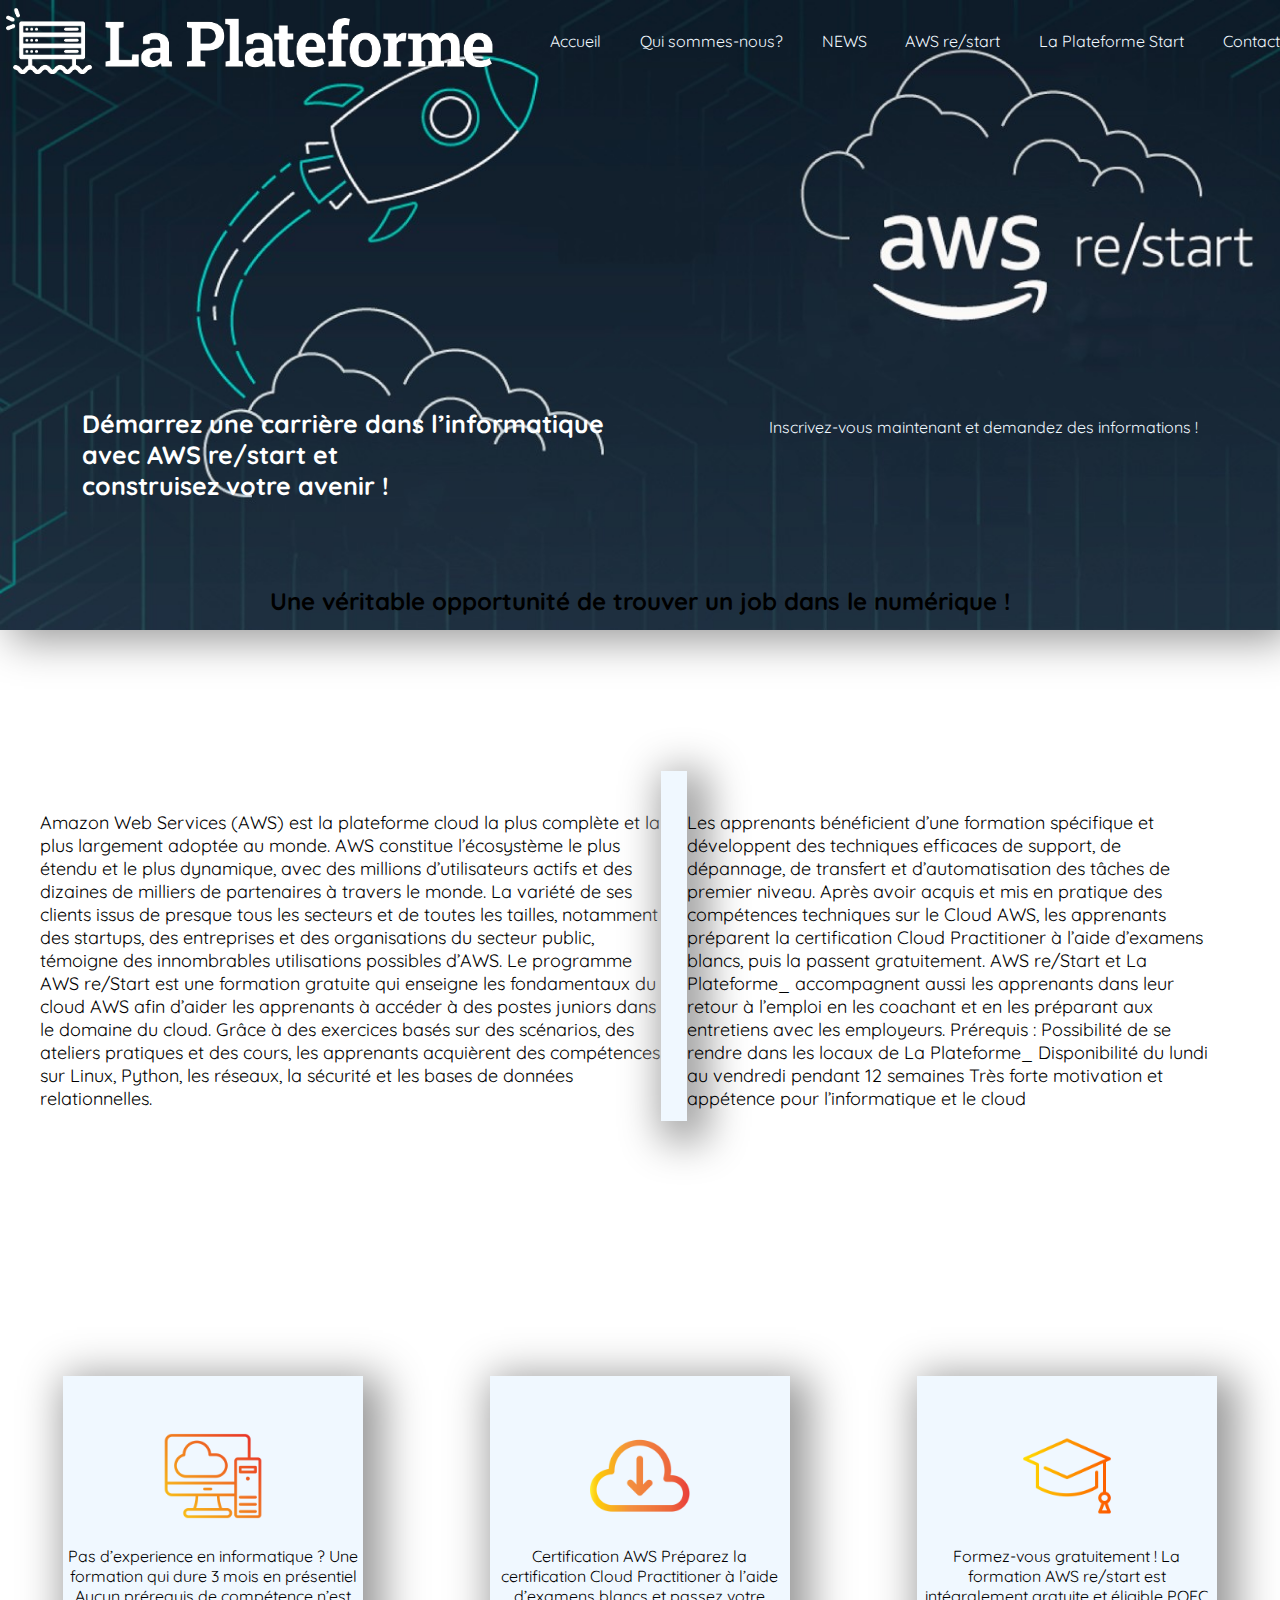
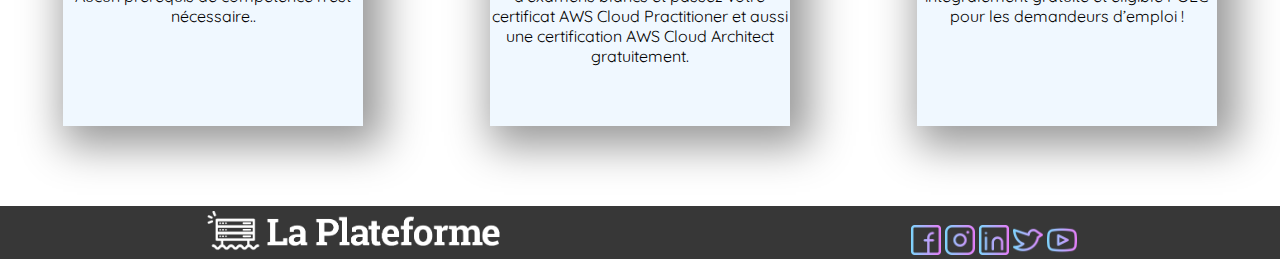
<file: laplateforme/aws.html>
<!doctype html>
<html lang="fr">
<head>
  <meta charset="utf-8">
  <meta name="viewport" content="width=device-width, initial-scale=1.0">
  <title>AWS re-start /Ecole La Plateforme</title>
  <link rel="stylesheet" href="css/style.css">  
</head>


<body>
    <section class="awsstart">
        <header>
            <img src="images/logoblanc.png" alt="logo ecole la plateforme">

            <nav class="nav">
                    <li><a href="index.html">Accueil</a></li>
                    <li><a href="qui-sommes-nous.html">Qui sommes-nous?</a></li>
                    <li><a href="news.html">NEWS</a></li>
                    <li><a href="aws.html">AWS re/start</a></li>
                    <li><a href="laplateforme-start.html">La Plateforme Start</a></li>
                    <li><a href="contact.html">Contact</a></li>

            </nav>
        </header>

              <div class="milieupage">
                <p class="big-title2">Démarrez une carrière
                  dans l’informatique<br />
                  avec AWS re/start et<br />
                  construisez votre avenir !</p>
                  <p>Inscrivez-vous maintenant
                    et demandez des informations !</p>
                                                                     
              </div>

              <h2 class="titre">Une véritable opportunité de trouver un job dans le numérique !</h2>
          <section class="information">
            
            <div class="p6"></div>
              <p>Amazon Web Services (AWS) est la plateforme cloud la plus complète et la plus largement adoptée au monde. AWS constitue l’écosystème le plus étendu et le plus dynamique, avec des millions d’utilisateurs actifs et des dizaines de milliers de partenaires à travers le monde. La variété de ses clients issus de presque tous les secteurs et de toutes les tailles, notamment des startups, des entreprises et des organisations du secteur public, témoigne des innombrables utilisations possibles d’AWS.

                Le programme AWS re/Start est une formation gratuite qui enseigne les fondamentaux du cloud AWS afin d’aider les apprenants à accéder à des postes juniors dans le domaine du cloud.
                
                Grâce à des exercices basés sur des scénarios, des ateliers pratiques et des cours, les apprenants acquièrent des compétences sur Linux, Python, les réseaux, la sécurité et les bases de données relationnelles. </p>
              </div>

              <div class="p7"></div>

              <p>Les apprenants bénéficient d’une formation spécifique et développent des techniques efficaces de support, de dépannage, de transfert et d’automatisation des tâches de premier niveau.
                Après avoir acquis et mis en pratique des compétences techniques sur le Cloud AWS, les apprenants préparent la certification Cloud Practitioner à l’aide d’examens blancs, puis la passent gratuitement.
                
                AWS re/Start et La Plateforme_ accompagnent aussi les apprenants dans leur retour à l’emploi en les coachant et en les préparant aux entretiens avec les employeurs.
                
                Prérequis :
                
                Possibilité de se rendre dans les locaux de La Plateforme_
                Disponibilité du lundi au vendredi pendant 12 semaines
                Très forte motivation et appétence pour l’informatique et le cloud</p>
          </section>

    <section class="bottom">

      <div class="p7">
        <img class="i2"src="logos/ordinateur.png" alt="icone ordinateur">
        <p>Pas d’experience en informatique ?

          Une formation qui dure 3 mois en présentiel
          Aucun prérequis de compétence n’est nécessaire..</p>
      </div>
      <div class="p7">
        <img class="i2" src="logos/telechargement-cloud.png" alt="cloud">
        <p>Certification AWS

       Préparez la certification Cloud Practitioner à l’aide d’examens blancs et passez votre certificat AWS Cloud Practitioner et aussi une certification AWS Cloud Architect gratuitement.</p>


      </div>

      <div class="p7">
        <img class="i2" src="logos/mortier.png" alt="mortier chapeau">
        <p>Formez-vous
          gratuitement !
          
          La formation AWS re/start est intégralement gratuite et éligible POEC pour les demandeurs d’emploi !</p>

          </div>

    
    </section>



    <footer class="pied">

      <img class="lp" src="images/logoblanc.png" alt="logo la plateforme">
      
          <div class="logos2">
              <img class="l" src="logos/facebook.png" alt="logo facebook">
              <img class="l" src="logos/instagram.png" alt="logo insta">
              <img class="l" src="logos/linkedin.png" alt="logo linkedin">
              <img class="l" src="logos/twitter.png" alt="logo twitter">
              <img class="l" src="logos/youtube.png" alt="logo youtube">
          </div>
      
      </footer>
</file>
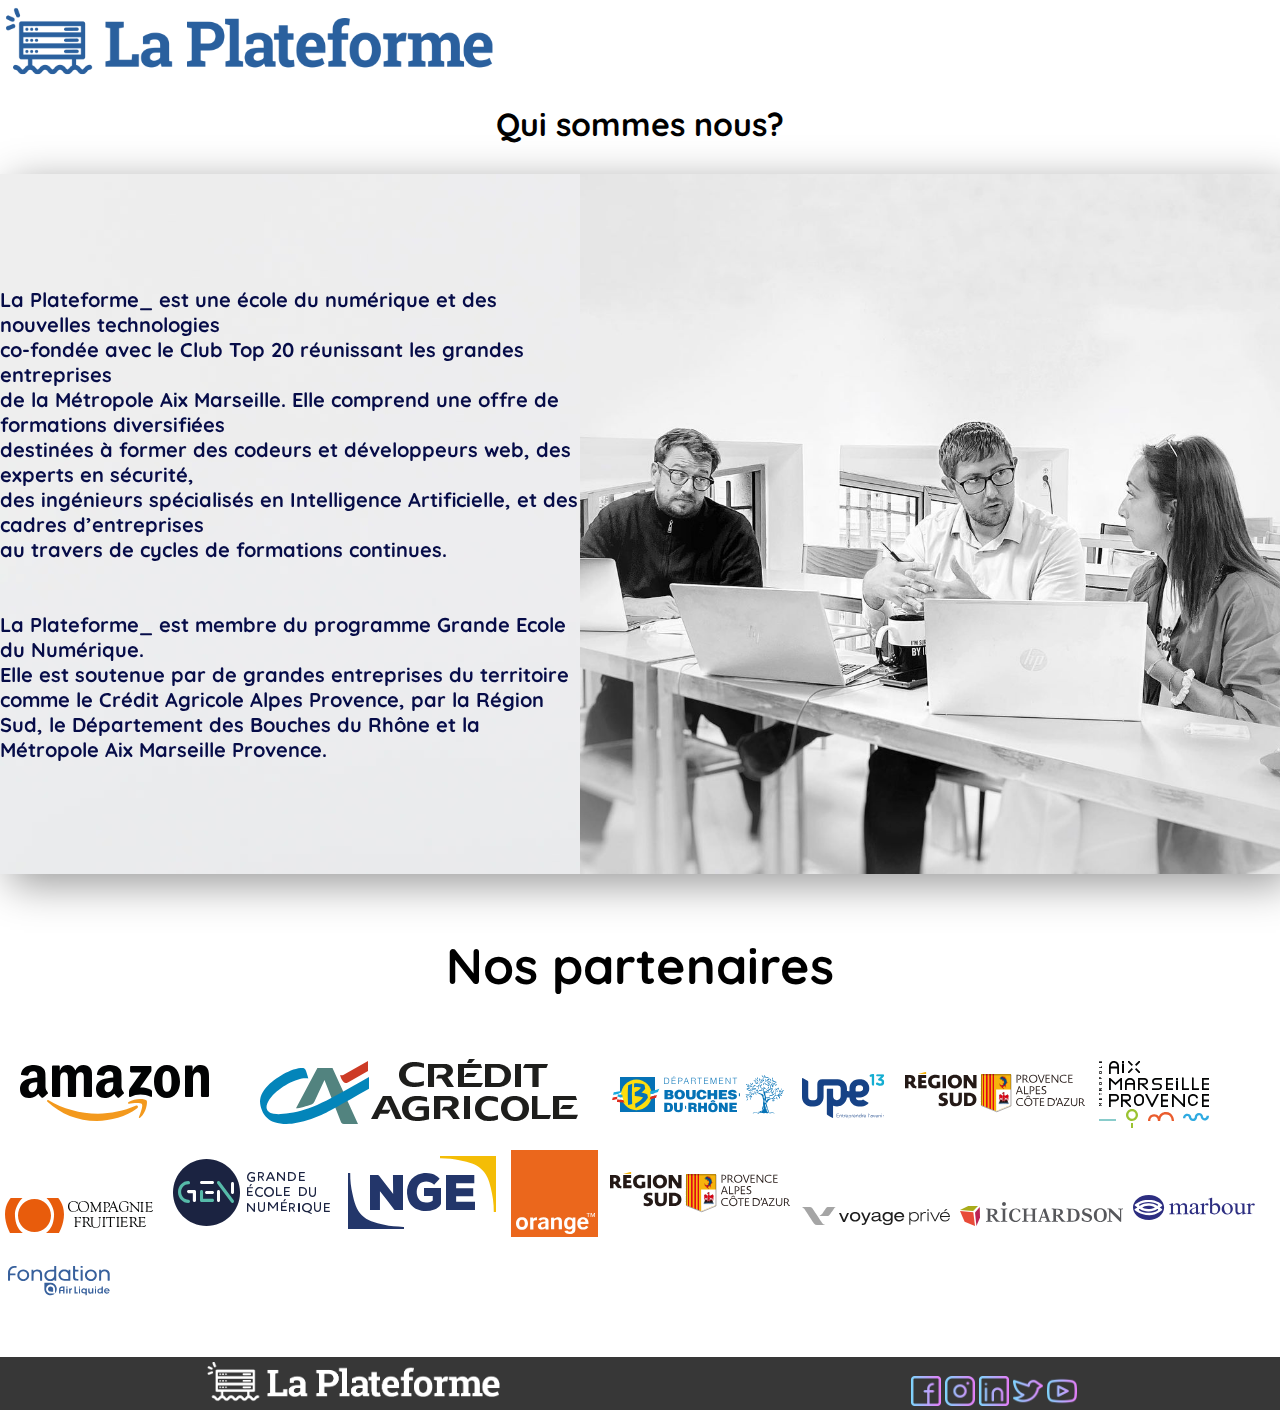
<file: laplateforme/qui-sommes-nous.html>
<!doctype html>
<html lang="fr">
<head>
  <meta charset="utf-8">
  <meta name="viewport" content="width=device-width, initial-scale=1.0">
  <title>Qui sommes nous? La Plateforme</title> 
  <link rel="stylesheet" href="css/style.css">
</head>

 <body>
    <header><img src="images/logo2.png" alt="logo de l'école la plateforme"></header>

    <h1 class="title2">Qui sommes nous?</h1>
    <section class="presentation">
      <div class="div1">
        <p class="p2">La Plateforme_ est une école du numérique et des nouvelles technologies <br />
                      co-fondée avec le Club Top 20 réunissant les grandes entreprises<br /> 
                      de la Métropole Aix Marseille. Elle comprend une offre de formations diversifiées<br />
                      destinées à former des codeurs et développeurs web, des experts en sécurité,<br />
                       des ingénieurs spécialisés en Intelligence Artificielle, et des cadres d’entreprises<br />
                        au travers de cycles de formations continues.<br />
                        <br />
                        <br />
            La Plateforme_ est membre du programme Grande Ecole du Numérique.<br />
            Elle est soutenue par de grandes entreprises du territoire comme le Crédit Agricole Alpes Provence, par la Région Sud, le Département des Bouches du Rhône et la Métropole Aix Marseille Provence.</p></div>
           
           
           <div class="div2"></div>
            <img class="img3" src="images/equipe.jpg" alt="equipe de l'école la plateforme"></div>
    </section>


    <section class="partenaires">
      <h2 class="part">Nos partenaires</h2>
      <div class="logopartenaires">
        <img src="logos/logo-amazon-transp (1).svg" alt="logo amazon">
        <img src="logos/logo-credit-agricole (1).svg" alt="logo-credit-agricole">
        <img src="logos/logo-part-13.svg" alt="logo-part-13">
        <img src="logos/logo-part-upe13.svg" alt="logo-part-upe13">
        <img src="logos/logo-part-regionsud.svg" alt="logo-part-regionsud">
        <img src="logos/logo-part-amm.svg" alt="logo-part-amm">
        <img src="logos/logo-part-compfruit.svg" alt="logo-part-compfruit">
        <img src="logos/logo-part-gen.svg" alt="logo-part-gen">
        <img src="logos/logo-part-nge.svg" alt="logo-part-nge">
        <img src="logos/logo-part-orange.svg" alt="logo-part-orange">
        <img src="logos/logo-part-regionsud.svg" alt="logo-part-regionsud">
        <img src="logos/logo-part-vprive.svg" alt="logo-part-vprive">
        <img src="logos/logo-part-richardson.svg" alt="logo-part-richardson">
        <img src="logos/logo-part-marbour.svg" alt="logo-part-marbour">
        <img src="logos/logo-part-found-air-liquide.svg" alt="logo-part-found-air-liquide">
      </div>
    </section>

    <footer class="pied">

      <img class="lp" src="images/logoblanc.png" alt="logo la plateforme">

          <div class="logos2">
              <img class="l" src="logos/facebook.png" alt="logo facebook">
              <img class="l" src="logos/instagram.png" alt="logo insta">
              <img class="l" src="logos/linkedin.png" alt="logo linkedin">
              <img class="l" src="logos/twitter.png" alt="logo twitter">
              <img class="l" src="logos/youtube.png" alt="logo youtube">
          </div>

      </footer>




 </body>
</file>
<file: laplateforme/css/style.css>
@import url('https://fonts.googleapis.com/css2?family=Quicksand:wght@300&display=swap');


*{
    font-family: 'Quicksand', sans-serif;
}


body{
    margin: 0 auto;
}

header img{
    width: 500px;

}

header{
    display:flex;
    align-items: center;
}


section.top-page {
    background: url("../images/iacouleur5.jpg");
    background-size: cover;
    height: 90vh;
    padding: 25px;
    box-shadow: rgb(152, 152, 152) 10px 10px 40px 10px
}

/* menu de navigation. */

nav{
    display: flex;
    list-style: none;
    margin-left: 50px;
    justify-content: space-between;
    width: 800px;
   

}

nav li a{
    color: aliceblue;
    justify-content: space-around;
    text-decoration: none;

}



.big-title{
    color: aliceblue;
    font-size: 20px;
    border-color: black;
    border-radius: 2px;
    padding: 290px 30px;

}

.p1{
    padding: 250px 20px;
}

.bouton{
    background-color:rgb(240, 198, 228);
    margin-top: 20px;
    margin-bottom: 20px;
    padding-top: 20px;
    padding-bottom: 20px;
    text-decoration: none;
    padding-left: 10px;
    padding-right: 10px;
    color:black;
    border-radius: 40%;
    width: 60px;
    box-shadow:rgb(253, 248, 248) 10px 10px 40px 10px;
}

.landing-page{
    display: flex;
    flex-direction: column;
}

h2{
    text-align: center;
    margin-top: 60px;
    font-style:inherit;
    
 }
     
 .formation{
     display:flex;
     justify-content: space-around;
     margin-top: 80px;
     align-items: center;
     flex-direction:row
     
    
 }
 .p1{
 
     margin-top: 20px;
     width: 300px;
     height: 500px;
     text-align: center;
     box-shadow:rgb(152, 152, 152) 10px 10px 40px 10px;
     background-color: aliceblue;
     padding-top: 50px;
 }
 
 h3{
     text-align: center;
 }
 
 .video{
     display:flex;
     justify-content: space-around;  
 }
 
 .témoignages{
     padding-top: 50px;
     margin-top: 100px;
     background-color: rgb(212, 234, 243);
     box-shadow: rgb(152, 152, 152) 10px 10px 40px
     
 }

.h3{
    font-size: 70px;
}

.icone{
    width: 150px;
    
 }

.pied{
    background-color:#373737;
    display:flex;
    flex-direction: row;
    align-items: baseline;
    justify-content: space-around;
    margin-top: 30px;
}


.lp{
    width: 300px;
 }
 
.l{
    width: 30px;
    

}

div.video{
    margin-bottom: 30px;
    padding-bottom: 30px;
}

.presentation{
    width: 100%;
    height: 50%;
    display: flex;
    align-items:center;
    justify-items: stretch;
    background:url(../images/fond2.jpg);
    backdrop-filter: blur(10px);
    margin-top: 30px;
    box-shadow: rgb(152, 152, 152) 10px 10px 40px

   
}

.img3{
    width: 700px;
}

.div1 .div2{
    text-align: center;
    text-size-adjust: 700px;
    width: 700px;
    background: url(../images/fond2.jpg);
    background-size: 700px;
    background-color: aqua;

}

.title2{
    display: flex;
    text-align: center;
    justify-content: center;
}

.p2{
    font-size: 20px;
    font-weight: bold;
    color: #060c48;
}

section.partenaires{
    margin-top: 40px;
    margin-bottom: 40px;


}



h2.part{
    font-size: 50px;
    font-weight: bold;
}

.awsstart{
    background: url(../images/amazon.jpeg);
    background-size: cover;
    height: 70vh;
    box-shadow: rgb(152, 152, 152) 10px 10px 40px
}

.big-title2{
    display: flex;
    color: #ffffff;
    font-size: 25px;
    padding-top: 300px;
    font-weight: bold;

    
}
.milieupage{
    display: flex;
    align-items: baseline;
    justify-content: space-around;
    color: aliceblue;
}

.information{
    display:flex;
    justify-content: space-between;
    margin-top: 30px;
    align-items: center;
     flex-direction:row;
     margin-left: 20px;
     margin-right: 20px;
     padding-left: 20px;
     padding-right: 50px;
     height: 70vh;
     font-size: large;
     text-align: left;
    
     

}

.p6{
    height: fit-content;

}

.i2{
    width: 100px;
}

.bottom{
    display:flex;
     justify-content: space-around;
     margin-top: 80px;
     align-items: center;
     flex-direction:row
}

.p7{
    margin-top: 20px;
    width: 300px;
    height: 300px;
    text-align: center;
    box-shadow:rgb(152, 152, 152) 10px 10px 40px 10px;
    background-color: aliceblue;
    padding-top: 50px;
    margin-bottom: 50px;
}
</file>
